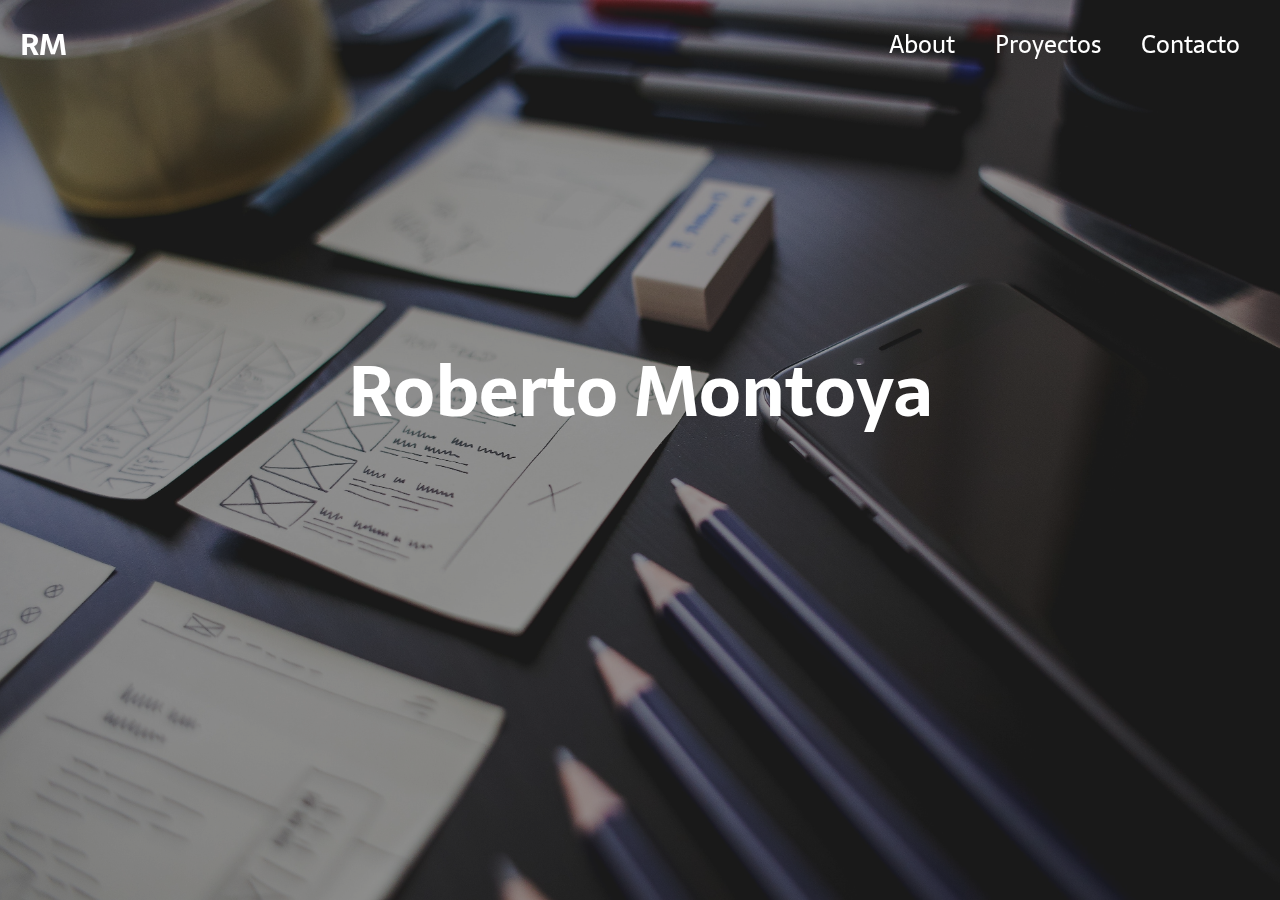
<file: index.html>
<!DOCTYPE html>
<html lang="en">

<head>
    <meta charset="UTF-8">
    <title>Book</title>
    <link rel="stylesheet" href="./home.css">
</head>

<body>
    <section class="silde">
        <div class="cover">
            <nav class="navb">
                <a href="./home.html">
                    <h1 class="logo">RM</h1>
                </a>
                <div class="pestanas">
                    <a href="./about.html">
                        <p>About</p>
                    </a>
                    <a href="./proyectos.html">
                        <p>Proyectos</p>
                    </a>
                    <p>Contacto</p>
                </div>

            </nav>


            <div class="slogan flex">
                <div class="move">
                    <h1>Roberto Montoya</h1>
                    <hr>
                    <p>The ux designer</p>
                </div>
            </div>
        </div>
    </section>

</body>

</html>
</file>
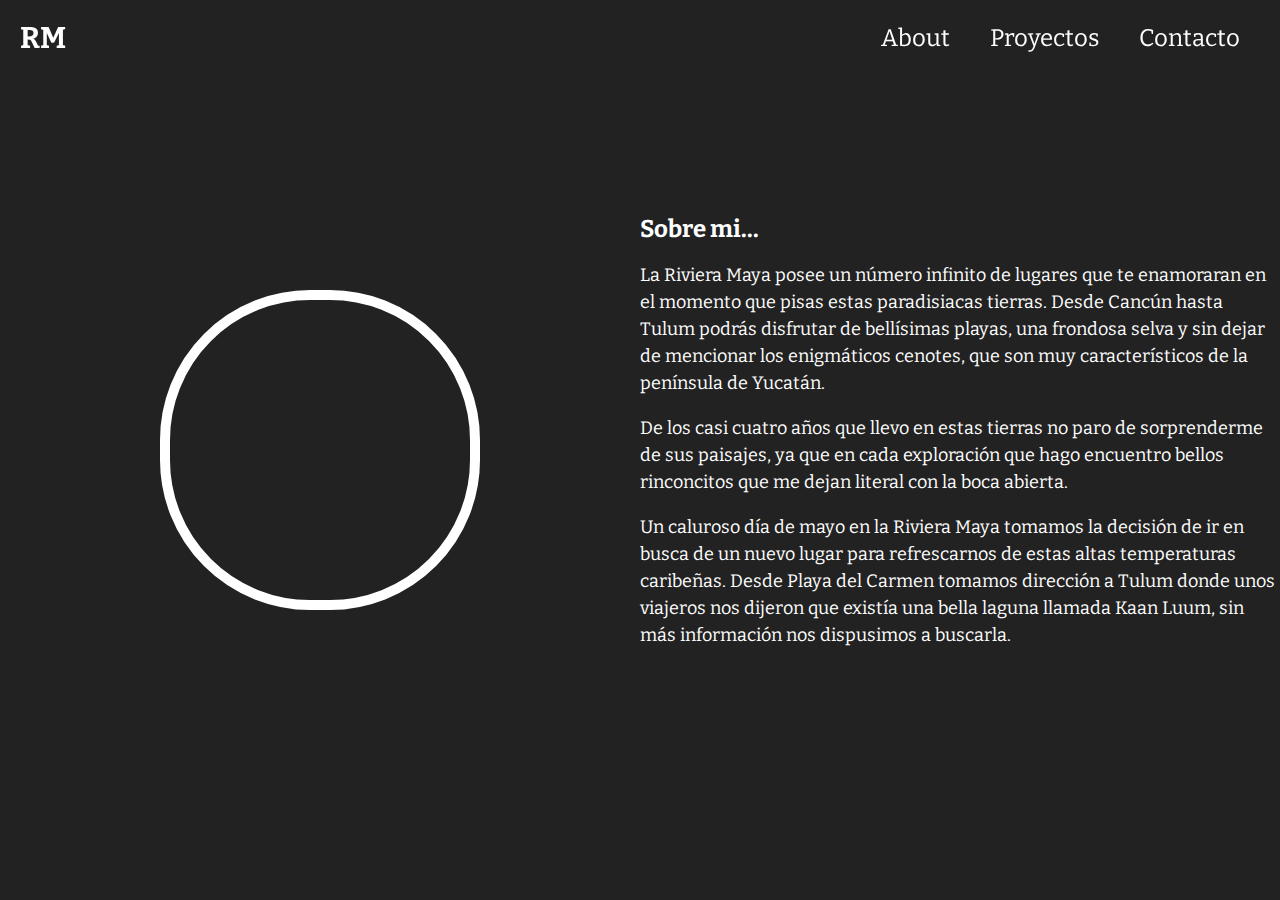
<file: about.html>
<!DOCTYPE html>
<html lang="en">

<head>
    <meta charset="UTF-8">
    <title>Book</title>
    <link rel="stylesheet" href="https://use.fontawesome.com/releases/v5.2.0/css/all.css" integrity="sha384-hWVjflwFxL6sNzntih27bfxkr27PmbbK/iSvJ+a4+0owXq79v+lsFkW54bOGbiDQ" crossorigin="anonymous">


    <link rel="stylesheet" href="./home.css">
</head>

<body>
    <section class="about">
        <nav class="navb">
            <a href="./home.html">
                <h1 class="logo">RM</h1>
            </a>
            <div class="pestanas">
                <a href="./about.html">
                    <p>About</p>
                </a>
                <a href="./proyectos.html">
                    <p>Proyectos</p>
                </a>
                <p>Contacto</p>
            </div>

        </nav>
        <div class="flex descript">
            <div>
                <div class="foto">

                </div>
            </div>
            <div class="about_me">
                <h2>Sobre mi...</h2>
                <p>La Riviera Maya posee un número infinito de lugares que te enamoraran en el momento que pisas estas paradisiacas tierras. Desde Cancún hasta Tulum podrás disfrutar de bellísimas playas, una frondosa selva y sin dejar de mencionar los enigmáticos
                    cenotes, que son muy característicos de la península de Yucatán.</p>
                <p>
                    De los casi cuatro años que llevo en estas tierras no paro de sorprenderme de sus paisajes, ya que en cada exploración que hago encuentro bellos rinconcitos que me dejan literal con la boca abierta.
                </p>
                <p>Un caluroso día de mayo en la Riviera Maya tomamos la decisión de ir en busca de un nuevo lugar para refrescarnos de estas altas temperaturas caribeñas. Desde Playa del Carmen tomamos dirección a Tulum donde unos viajeros nos dijeron que
                    existía una bella laguna llamada Kaan Luum, sin más información nos dispusimos a buscarla.</p>
                <i class="fab fa-behance"></i>
                <i class="fab fa-linkedin"></i>
                <i class="fab fa-twitter"></i>







            </div>
        </div>
    </section>
</body>

</html>
</file>
<file: home.css>
@import url('https://fonts.googleapis.com/css?family=Sarala');
@import url('https://fonts.googleapis.com/css?family=Bitter');
.silde {
    font-family: 'Sarala', sans-serif;
    width: 100%;
    height: 100vh;
    background: url(arts.jpg);
    background-position: center;
    background-size: cover;
}

.cover {
    width: 100%;
    height: 100%;
    background-color: rgba(0, 0, 0, .4)
}

body {
    margin: 0;
}

nav {
    background-color: transparent;
    box-shadow: none;
}

.navb {
    height: 70px;
    width: 100%;
    display: flex;
    flex-wrap: wrap;
    justify-content: space-between;
    align-items: center;
    padding: 0 20px;
    box-sizing: border-box;
    color: white;
    z-index: 999;
    position: fixed;
}

.pestanas {
    display: flex;
    font-size: 24px;
}

.pestanas p {
    margin: 0 20px;
}

a {
    color: inherit;
    text-decoration: none
}

.slogan {
    width: 100%;
    height: 100%;
}

.logo {
    font-size: 30px
}

.flex {
    display: flex;
    flex-wrap: wrap;
    align-items: center;
    justify-content: center;
}

.slogan h1 {
    font-size: 70px;
    color: white;
    margin-bottom: 5px;
}

.move p {
    font-size: 40px;
    color: white;
    opacity: 0;
    margin-top: 50px;
    transition: all 1s ease;
    text-align: center;
}

.move hr {
    background-color: white;
    width: 0px;
    height: 1px;
    border: none;
    cursor: pointer;
    transition: all 1s ease;
}

.move:hover hr {
    width: 120px;
}

.move:hover p {
    opacity: 1;
    margin-top: 10px;
}


/*about*/

.navbar a {
    color: white;
    text-decoration: none;
}

.about {
    width: 100%;
    height: 100vh;
    background-color: #222;
    font-family: 'Bitter', serif;
}

.descript {
    height: 100%;
}

.descript div {
    width: 300px;
    margin: 0 auto;
    flex-grow: 1;
}

.foto {
    width: 300px;
    height: 300px;
    border-radius: 150px;
    overflow: hidden;
    border: 10px solid white;
    background-position: center;
    background-size: cover;
    background-image: url(https://pbs.twimg.com/profile_images/592133990464655361/JGk-ot6Y_400x400.jpg);
    transition: all 1s ease;
}

.about_me h2 {
    font-size: 24px;
    color: white;
}

.about_me p {
    font-size: 18px;
    color: white;
    line-height: 150%;
}

.about_me i {
    color: white;
    margin: 0 10px;
    font-size: 32px;
}

.foto:hover {
    background-image: url(https://media.licdn.com/dms/image/C4E03AQHS37QA9ZQFNQ/profile-displayphoto-shrink_200_200/0?e=1539820800&v=beta&t=yHa-TtKCf-sj3oK0L3fdc0FHd3-HiLudDRrntErGwdo);
}


/* PROYECTOS */

.carousel {
    font-family: 'Sarala', sans-serif;
    height: 100vh;
}

.carousel.carousel-slider .carousel-item h2 {
    font-size: 32px !important;
}

.carousel .btn {
    width: 120px;
    background-color: rgba(255, 255, 255, .5);
}

.proyecto1 {
    background-position: center;
    background-size: cover;
    background-image: url("kmo.png");
}

.fl {
    display: flex;
    justify-content: center;
    align-items: flex-end;
}

.pad {
    padding-bottom: 150px
}

.proyecto2 {
    background-position: center;
    background-size: cover;
    background-image: url("ppay.png");
}

.proyecto3 {
    background-position: center;
    background-size: cover;
    background-image: url("HOME.png");
}

.step1 {}
</file>
